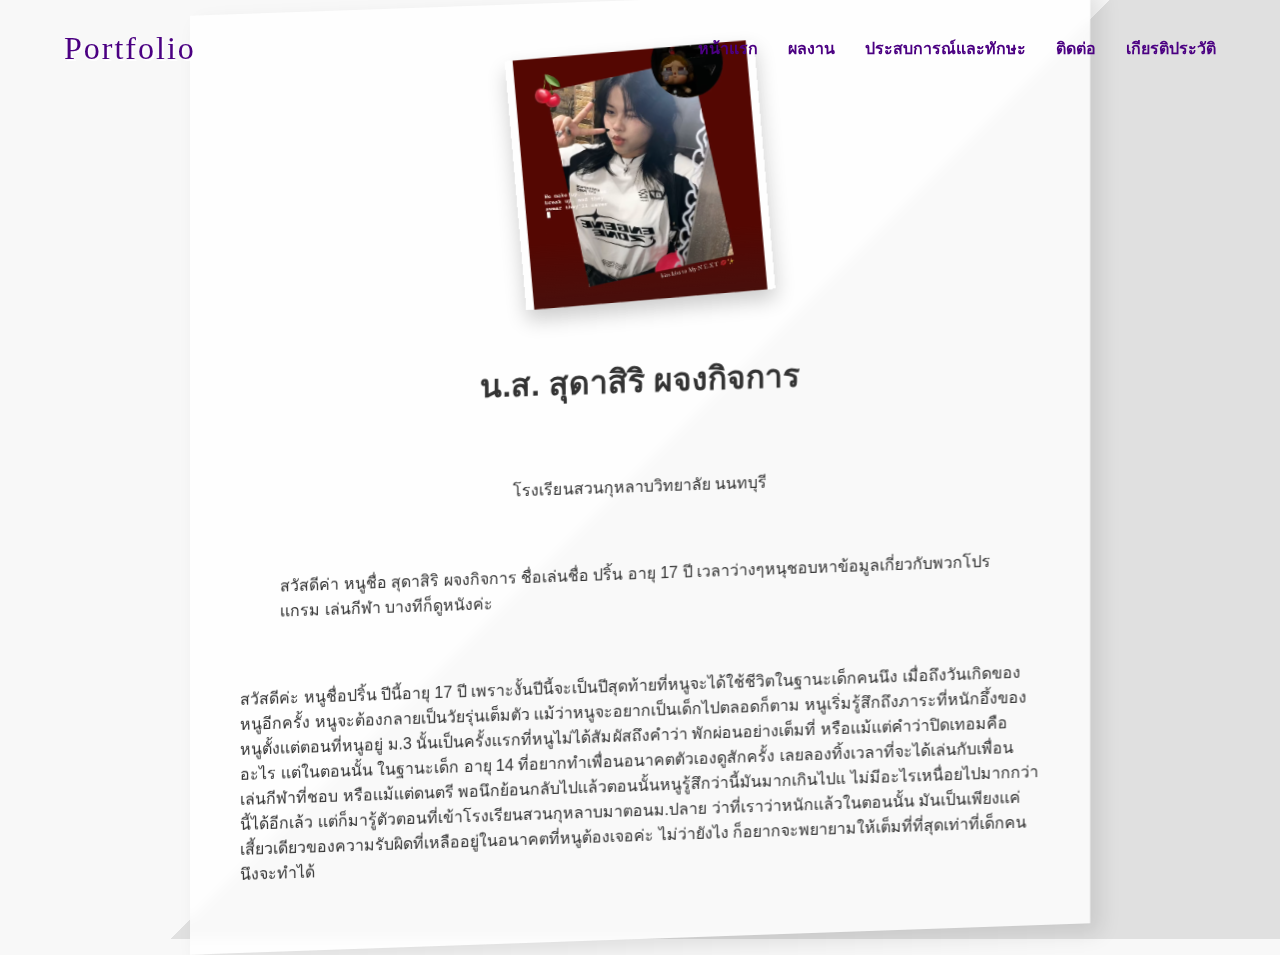
<file: index.html>
<!DOCTYPE html>
<html lang="th">
<head>
    <meta charset="UTF-8">
    <meta name="viewport" content="width=device-width, initial-scale=1.0">
    <title>หน้าแรก - Portfolio</title>
    <link rel="stylesheet" href="style5.css">
    <link rel="stylesheet" href="https://cdnjs.cloudflare.com/ajax/libs/font-awesome/6.0.0-beta3/css/all.min.css">
</head>
<body>
    <header>
        <div class="nav-bar">
            <a href="index.html" class="logo">Portfolio</a>
            <nav class="desktop-menu">
                <ul>
                    <li><a href="index.html">หน้าแรก</a></li>
                    <li><a href="portfolio.html">ผลงาน</a></li>
                    <li><a href="skills.html">ประสบการณ์และทักษะ</a></li>
                    <li><a href="contact.html">ติดต่อ</a></li>
                    <li><a href="awards.html">เกียรติประวัติ</a></li>
                </ul>
            </nav>
            <div class="hamburger-menu">
                <i class="fa-solid fa-bars"></i>
            </div>
        </div>
        <nav class="mobile-menu">
            <ul>
                <li><a href="index.html">หน้าแรก</a></li>
                <li><a href="portfolio.html">ผลงาน</a></li>
                <li><a href="skills.html">ประสบการณ์และทักษะ</a></li>
                <li><a href="contact.html">ติดต่อ</a></li>
                <li><a href="awards.html">เกียรติประวัติ</a></li>
            </ul>
        </nav>
    </header>

    <main class="home-section">
        <div class="profile-card">
            <div class="profile-image-container">
                <img src="pictures/profile_pic.png" alt="รูปโปรไฟล์" class="profile-image">
            </div>
            <h1>น.ส. สุดาสิริ ผจงกิจการ</h1>
            <p class="institution">โรงเรียนสวนกุหลาบวิทยาลัย นนทบุรี</p>
            <blockquote class="quote">สวัสดีค่า หนูชื่อ สุดาสิริ ผจงกิจการ ชื่อเล่นชื่อ ปริ้น อายุ 17 ปี เวลาว่างๆหนุชอบหาข้อมูลเกี่ยวกับพวกโปรเเกรม เล่นกีฬา บางทีก็ดูหนังค่ะ</blockquote>
            <p class="bio">
                 สวัสดีค่ะ หนูชื่อปริ้น ปีนี้อายุ 17 ปี เพราะงั้นปีนี้จะเป็นปีสุดท้ายที่หนูจะได้ใช้ชีวิตในฐานะเด็กคนนึง
              เมื่อถึงวันเกิดของหนูอีกครั้ง หนูจะต้องกลายเป็นวัยรุ่นเต็มตัว เเม้ว่าหนูจะอยากเป็นเด็กไปตลอดก็ตาม
              หนูเริ่มรู้สึกถึงภาระที่หนักอึ้งของหนูตั้งเเต่ตอนที่หนูอยู่ ม.3
              นั้นเป็นครั้งเเรกที่หนูไม่ได้สัมผัสถึงคำว่า พักผ่อนอย่างเต็มที่ หรือเเม้เเต่คำว่าปิดเทอมคืออะไร
              เเต่ในตอนนั้น ในฐานะเด็ก อายุ 14 ที่อยากทำเพื่อนอนาคตตัวเองดูสักครั้ง เลยลองทิ้งเวลาที่จะได้เล่นกับเพื่อน
              เล่นกีฬาที่ชอบ หรือเเม้เเต่ดนตรี พอนึกย้อนกลับไปเเล้วตอนนั้นหนูรู้สึกว่านี้มันมากเกินไปแ
              ไม่มีอะไรเหนื่อยไปมากกว่านี้ได้อีกเล้ว เเต่ก็มารู้ตัวตอนที่เข้าโรงเรียนสวนกุหลาบมาตอนม.ปลาย
              ว่าที่เราว่าหนักเเล้วในตอนนั้น มันเป็นเพียงเเค่เสี้ยวเดียวของความรับผิดที่เหลืออยู่ในอนาคตที่หนูต้องเจอค่ะ
              ไม่ว่ายังไง ก็อยากจะพยายามให้เต็มที่ที่สุดเท่าที่เด็กคนนึงจะทำได้</p>
        </div>
    </main>
    <script src="script.js"></script>
</body>
</html>
</file>
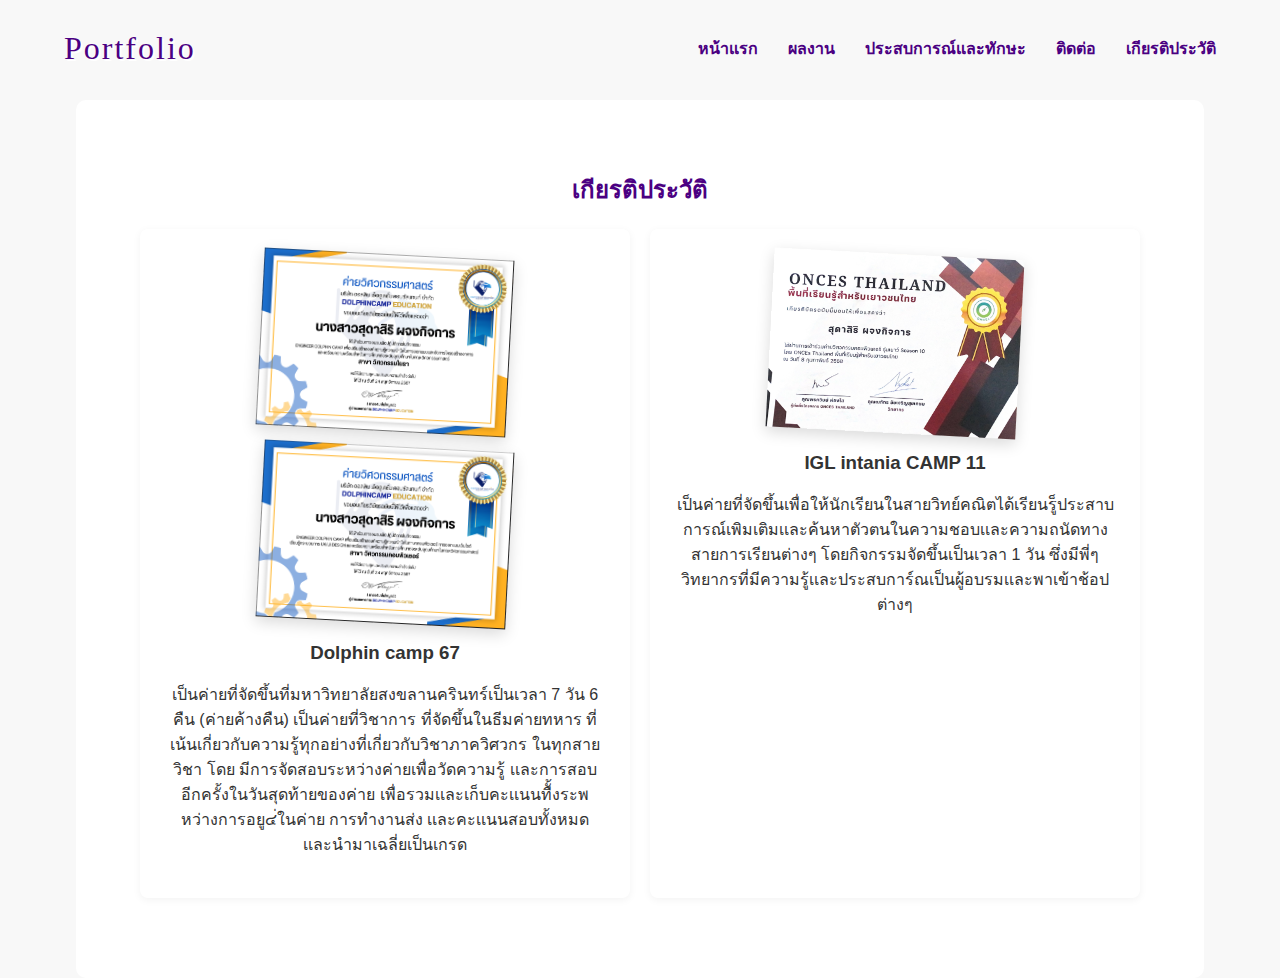
<file: awards.html>
<!DOCTYPE html>
<html lang="th">
<head>
    <meta charset="UTF-8">
    <meta name="viewport" content="width=device-width, initial-scale=1.0">
    <title>เกียรติประวัติ - Portfolio</title>
    <link rel="stylesheet" href="style5.css">
    <link rel="stylesheet" href="https://cdnjs.cloudflare.com/ajax/libs/font-awesome/6.0.0-beta3/css/all.min.css">
</head>
<body>
    <header>
        <div class="nav-bar">
            <a href="index.html" class="logo">Portfolio</a>
            <nav class="desktop-menu">
                <ul>
                    <li><a href="index.html">หน้าแรก</a></li>
                    <li><a href="portfolio.html">ผลงาน</a></li>
                    <li><a href="skills.html">ประสบการณ์และทักษะ</a></li>
                    <li><a href="contact.html">ติดต่อ</a></li>
                    <li><a href="awards.html">เกียรติประวัติ</a></li>
                </ul>
            </nav>
            <div class="hamburger-menu">
                <i class="fa-solid fa-bars"></i>
            </div>
        </div>
        <nav class="mobile-menu">
            <ul>
                <li><a href="index.html">หน้าแรก</a></li>
                <li><a href="portfolio.html">ผลงาน</a></li>
                <li><a href="skills.html">ประสบการณ์และทักษะ</a></li>
                <li><a href="contact.html">ติดต่อ</a></li>
                <li><a href="awards.html">เกียรติประวัติ</a></li>
            </ul>
        </nav>
    </header>

    <main class="page-content">
        <section class="awards-section">
            <h2>เกียรติประวัติ</h2>
            <div class="awards-container">
                <div class="award-item">
                    <img src="pictures/DolphinCamp Yota.png" alt="เกียรติบัตร 1">
                    <img src="pictures/dolphinCampComENG.png" alt="เกียรติบัตร 1">
                    <h3>Dolphin camp 67</h3>
                    <p>เป็นค่ายที่จัดขึ้นที่มหาวิทยาลัยสงขลานครินทร์เป็นเวลา 7 วัน 6 คืน (ค่ายค้างคืน) เป็นค่ายที่วิชาการ ที่จัดขึ้นในธีมค่ายทหาร ที่เน้นเกี่ยวกับความรู้ทุกอย่างที่เกี่ยวกับวิชาภาควิศวกร
            ในทุกสายวิชา โดย มีการจัดสอบระหว่างค่ายเพื่อวัดความรู้ เเละการสอบอีกครั้งในวันสุดท้ายของค่าย
            เพื่อรวมเเละเก็บคะเเนนทืั้งระพหว่างการอยู๔่ในค่าย การทำงานส่ง เเละคะเเนนสอบทั้งหมด เเละนำมาเฉลี่ยเป็นเกรด</p>
                </div>
                <div class="award-item">
                    <img src="pictures/ONES.jpg" alt="เกียรติบัตร 2">
                    <h3>IGL intania CAMP 11</h3>
                    <p>เป็นค่ายที่จัดขึ้นเพื่อให้นักเรียนในสายวิทย์คณิตได้เรียนรู็ประสาบการณ์เพิมเติมเเละค้นหาตัวตนในความชอบเเละความถนัดทางสายการเรียนต่างๆ
          โดยกิจกรรมจัดขึ้นเป็นเวลา 1 วัน ซึ่งมีพี่ๆ วิทยากรที่มีความรู้เเละประสบการ์ณเป็นผู้อบรมเเละพาเข้าช้อปต่างๆ</p>
                </div>
            </div>
            
        </section>
    </main>
    <script src="script.js"></script>
</body>
</html>
</file>
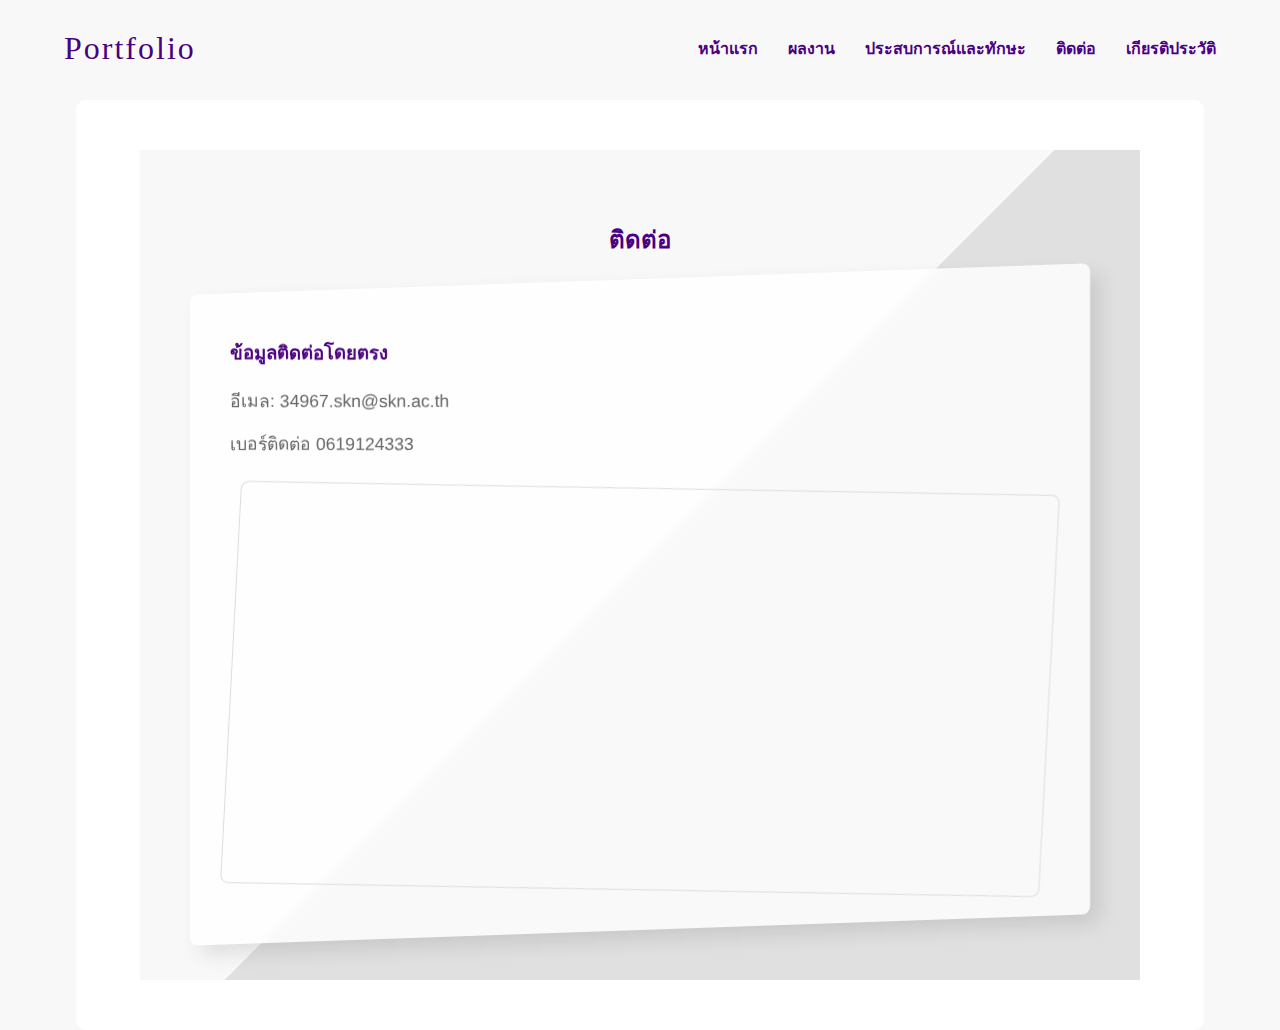
<file: contact.html>
<!DOCTYPE html>
<html lang="th">
<head>
    <meta charset="UTF-8">
    <meta name="viewport" content="width=device-width, initial-scale=1.0">
    <title>ติดต่อ - Portfolio</title>
    <link rel="stylesheet" href="style5.css">
    <link rel="stylesheet" href="https://cdnjs.cloudflare.com/ajax/libs/font-awesome/6.0.0-beta3/css/all.min.css">
</head>
<body>
    <header>
        <div class="nav-bar">
            <a href="index.html" class="logo">Portfolio</a>
            <nav class="desktop-menu">
                <ul>
                    <li><a href="index.html">หน้าแรก</a></li>
                    <li><a href="portfolio.html">ผลงาน</a></li>
                    <li><a href="skills.html">ประสบการณ์และทักษะ</a></li>
                    <li><a href="contact.html">ติดต่อ</a></li>
                    <li><a href="awards.html">เกียรติประวัติ</a></li>
                </ul>
            </nav>
            <div class="hamburger-menu">
                <i class="fa-solid fa-bars"></i>
            </div>
        </div>
        <nav class="mobile-menu">
            <ul>
                <li><a href="index.html">หน้าแรก</a></li>
                <li><a href="portfolio.html">ผลงาน</a></li>
                <li><a href="skills.html">ประสบการณ์และทักษะ</a></li>
                <li><a href="contact.html">ติดต่อ</a></li>
                <li><a href="awards.html">เกียรติประวัติ</a></li>
            </ul>
        </nav>
    </header>

    <main class="page-content">
        <section class="contact-section">
            <h2>ติดต่อ</h2>
            <div class="contact-container">
                <div class="contact-info-box">
                    <h3>ข้อมูลติดต่อโดยตรง</h3>
                    <p>อีเมล: 34967.skn@skn.ac.th</p>
                    <p>เบอร์ติดต่อ 0619124333</p>
                    <div class="map-container">
                        <iframe src="https://www.google.com/maps/embed?pb=!1m18!1m12!1m3!1d3872.8169895161946!2d100.50882417485894!3d13.909884686498645!2m3!1f0!2f0!3f0!3m2!1i1024!2i768!4f13.1!3m3!1m2!1s0x30e284bf07b056ef%3A0x91389b7279f9988d!2z4LmC4Lij4LiH4LmA4Lij4Li14Lii4LiZ4Liq4Lin4LiZ4LiB4Li44Lir4Lil4Liy4Lia4Lin4Li04LiX4Lii4Liy4Lil4Lix4LiiIOC4meC4meC4l-C4muC4uOC4o-C4tQ!5e0!3m2!1sth!2sth!4v1757340426388!5m2!1sth!2sth" width="600" height="450" style="border:0;" allowfullscreen="" loading="lazy" referrerpolicy="no-referrer-when-downgrade"></iframe>
                    </div>
                </div>
            </div>
        </section>
    </main>
    <script src="script.js"></script>
</body>
</html>
</file>
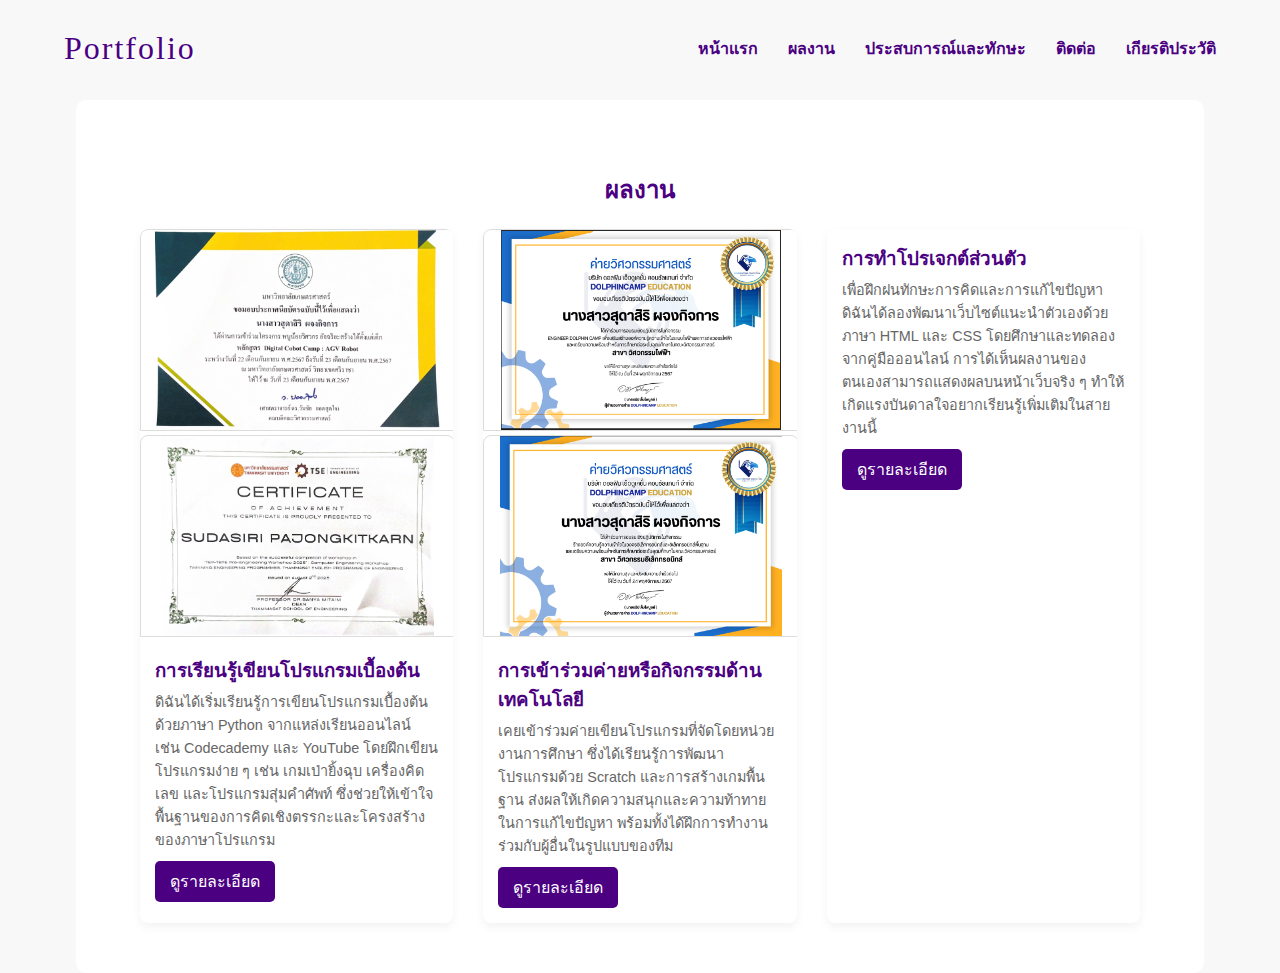
<file: portfolio.html>
<!DOCTYPE html>
<html lang="th">
<head>
    <meta charset="UTF-8">
    <meta name="viewport" content="width=device-width, initial-scale=1.0">
    <title>ผลงาน - Portfolio</title>
    <link rel="stylesheet" href="style5.css">
    <link rel="stylesheet" href="https://cdnjs.cloudflare.com/ajax/libs/font-awesome/6.0.0-beta3/css/all.min.css">
</head>
<body>
    <header>
        <div class="nav-bar">
            <a href="index.html" class="logo">Portfolio</a>
            <nav class="desktop-menu">
                <ul>
                    <li><a href="index.html">หน้าแรก</a></li>
                    <li><a href="portfolio.html">ผลงาน</a></li>
                    <li><a href="skills.html">ประสบการณ์และทักษะ</a></li>
                    <li><a href="contact.html">ติดต่อ</a></li>
                    <li><a href="awards.html">เกียรติประวัติ</a></li>
                </ul>
            </nav>
            <div class="hamburger-menu">
                <i class="fa-solid fa-bars"></i>
            </div>
        </div>
        <nav class="mobile-menu">
            <ul>
                <li><a href="index.html">หน้าแรก</a></li>
                <li><a href="portfolio.html">ผลงาน</a></li>
                <li><a href="skills.html">ประสบการณ์และทักษะ</a></li>
                <li><a href="contact.html">ติดต่อ</a></li>
                <li><a href="awards.html">เกียรติประวัติ</a></li>
            </ul>
        </nav>
    </header>

    <main class="page-content">
        <section class="portfolio-section">
            <h2>ผลงาน</h2>
            <div class="portfolio-grid">
                <div class="portfolio-item">
                    <img src="pictures/kaset.jpg" alt="ภาพตัวอย่างผลงาน 1">
                    <img src="pictures/TU COMENG.jpg" alt="ภาพตัวอย่างผลงาน 1">
                    <h3>การเรียนรู้เขียนโปรแกรมเบื้องต้น</h3>
                    <p>ดิฉันได้เริ่มเรียนรู้การเขียนโปรแกรมเบื้องต้นด้วยภาษา
   Python จากแหล่งเรียนออนไลน์ เช่น Codecademy และ YouTube โดยฝึกเขียนโปรแกรมง่าย ๆ เช่น เกมเป่ายิ้งฉุบ 
   เครื่องคิดเลข และโปรแกรมสุ่มคำศัพท์ ซึ่งช่วยให้เข้าใจพื้นฐานของการคิดเชิงตรรกะและโครงสร้างของภาษาโปรแกรม</p>
                    <a href="#" class="btn-link">ดูรายละเอียด</a>
                </div>
                <div class="portfolio-item">
                    <img src="pictures/ElectricalEng.png" alt="ภาพตัวอย่างผลงาน 2">
                    <img src="pictures/ElectronicsEng.png" alt="ภาพตัวอย่างผลงาน 2">
                    <h3>การเข้าร่วมค่ายหรือกิจกรรมด้านเทคโนโลยี</h3>
                    <p>เคยเข้าร่วมค่ายเขียนโปรแกรมที่จัดโดยหน่วยงานการศึกษา
   ซึ่งได้เรียนรู้การพัฒนาโปรแกรมด้วย Scratch และการสร้างเกมพื้นฐาน 
   ส่งผลให้เกิดความสนุกและความท้าทายในการแก้ไขปัญหา พร้อมทั้งได้ฝึกการทำงานร่วมกับผู้อื่นในรูปแบบของทีม</p>
                    <a href="#" class="btn-link">ดูรายละเอียด</a>
                </div>
                <div class="portfolio-item">
                    <h3>การทำโปรเจกต์ส่วนตัว</h3>
                    <p>เพื่อฝึกฝนทักษะการคิดและการแก้ไขปัญหา ดิฉันได้ลองพัฒนาเว็บไซต์แนะนำตัวเองด้วยภาษา
   HTML และ CSS โดยศึกษาและทดลองจากคู่มือออนไลน์ การได้เห็นผลงานของตนเองสามารถแสดงผลบนหน้าเว็บจริง ๆ ทำให้เกิดแรงบันดาลใจอยากเรียนรู้เพิ่มเติมในสายงานนี้</p>
                    <a href="#" class="btn-link">ดูรายละเอียด</a>
                </div>
            </div>
        </section>
    </main>
    <script src="script.js"></script>
</body>
</html>
</file>
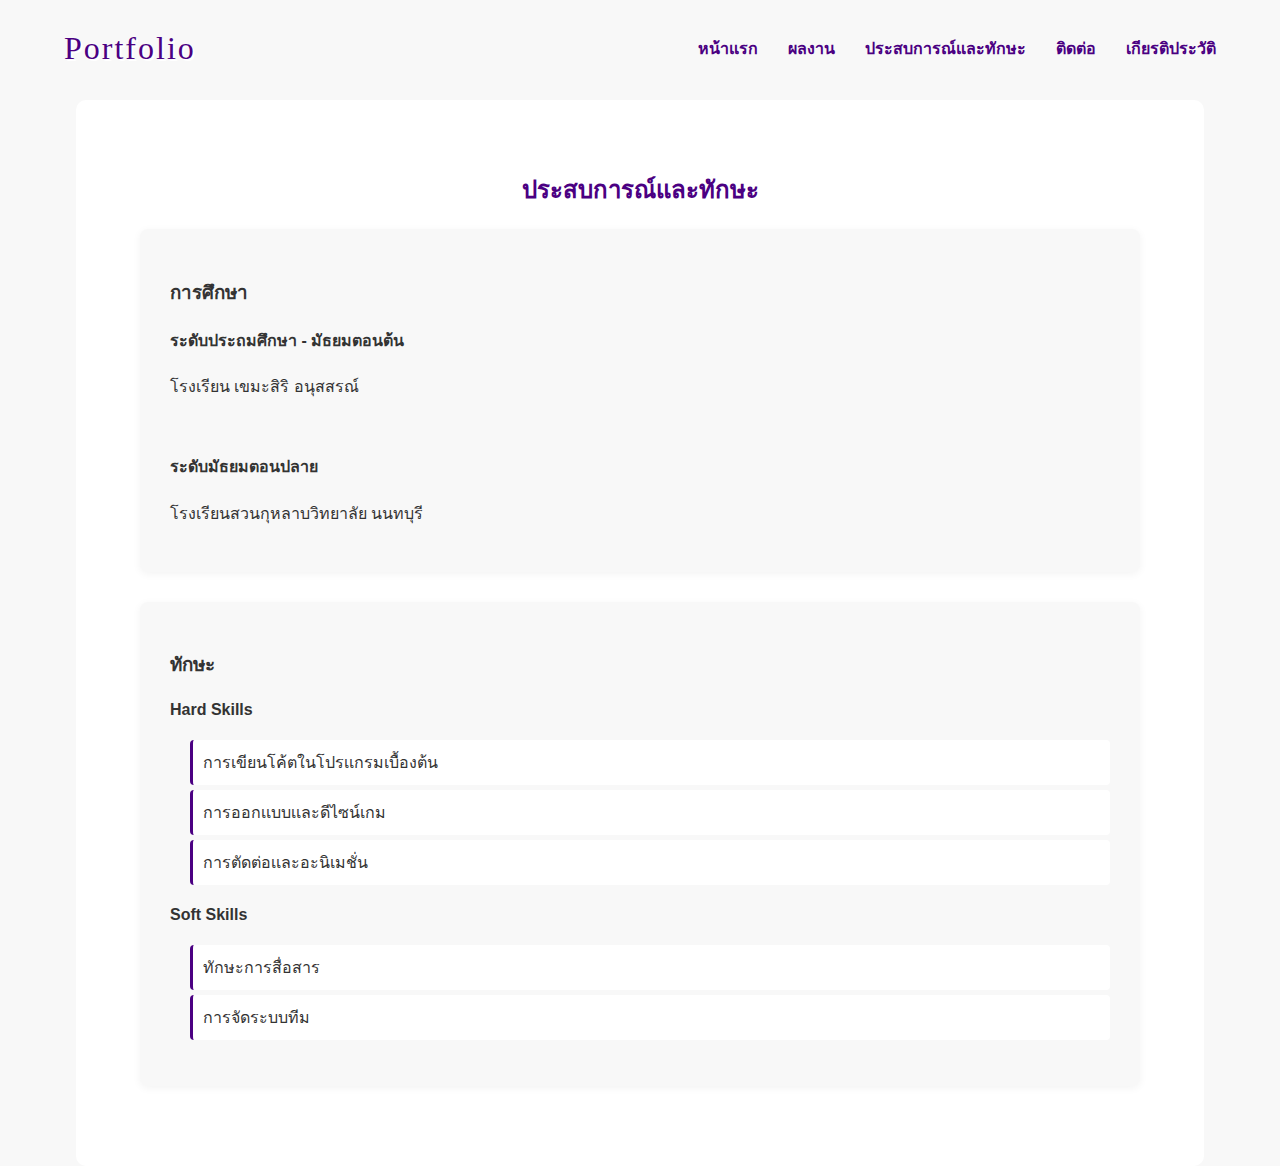
<file: skills.html>
<!DOCTYPE html>
<html lang="th">
<head>
    <meta charset="UTF-8">
    <meta name="viewport" content="width=device-width, initial-scale=1.0">
    <title>ประสบการณ์และทักษะ - Portfolio</title>
    <link rel="stylesheet" href="style5.css">
    <link rel="stylesheet" href="https://cdnjs.cloudflare.com/ajax/libs/font-awesome/6.0.0-beta3/css/all.min.css">
</head>
<body>
    <header>
        <div class="nav-bar">
            <a href="index.html" class="logo">Portfolio</a>
            <nav class="desktop-menu">
                <ul>
                    <li><a href="index.html">หน้าแรก</a></li>
                    <li><a href="portfolio.html">ผลงาน</a></li>
                    <li><a href="skills.html">ประสบการณ์และทักษะ</a></li>
                    <li><a href="contact.html">ติดต่อ</a></li>
                    <li><a href="awards.html">เกียรติประวัติ</a></li>
                </ul>
            </nav>
            <div class="hamburger-menu">
                <i class="fa-solid fa-bars"></i>
            </div>
        </div>
        <nav class="mobile-menu">
            <ul>
                <li><a href="index.html">หน้าแรก</a></li>
                <li><a href="portfolio.html">ผลงาน</a></li>
                <li><a href="skills.html">ประสบการณ์และทักษะ</a></li>
                <li><a href="contact.html">ติดต่อ</a></li>
                <li><a href="awards.html">เกียรติประวัติ</a></li>
            </ul>
        </nav>
    </header>

    <main class="page-content">
        <section class="skills-section">
            <h2>ประสบการณ์และทักษะ</h2>
            <div class="section-box">
                <h3>การศึกษา</h3>
                <div class="education-item">
                    <h4>ระดับประถมศึกษา - มัธยมตอนต้น</h4> 
                    <p>โรงเรียน เขมะสิริ อนุสสรณ์</p>
                    <br>
                    <h4>ระดับมัธยมตอนปลาย</h4> 
                    <p>โรงเรียนสวนกุหลาบวิทยาลัย นนทบุรี</p>
                </div>
            </div>
            <div class="section-box">
                <h3>ทักษะ</h3>
                <div class="skill-group">
                    <h4>Hard Skills</h4>
                    <ul>
                        <li>การเขียนโค้ตในโปรเเกรมเบื้องต้น</li>
                        <li>การออกเเบบเเละดีไซน์เกม</li>
                        <li>การตัดต่อเเละอะนิเมชั่น</li>
                    </ul>
                </div>
                <div class="skill-group">
                    <h4>Soft Skills</h4>
                    <ul>
                        <li>ทักษะการสื่อสาร</li>
                        <li>การจัดระบบทีม</li>
                    </ul>
                </div>
            </div>
            
        </section>
    </main>
    <script src="script.js"></script>
</body>
</html>
</file>
<file: style5.css>
/*Creative & Artistic*/
/* General & Body */
body {
    font-family: 'Noto Serif Thai', 'Arial', sans-serif;
    margin: 0;
    padding: 0;
    background-color: #f8f8f8;
    color: #333;
}

.page-content {
    padding: 50px 5%;
    max-width: 1000px;
    margin: 0 auto;
    background-color: #fff;
    border-radius: 10px;
    margin-top: 100px;  /*เพิ่มระยะห่างด้านบนเพื่อไม่ให้ซ้อนกับ header */
}

.page-content h2 {
    text-align: center;
    color: #4b0082;
    margin-bottom: 20px;
}

/* Header & Nav */
header {
    background-color: transparent;
    position: absolute;
    width: 100%;
    z-index: 1000;
    top: 10px;
}

.nav-bar {
    display: flex;
    justify-content: space-between;
    align-items: center;
    padding: 20px 5%;
}

.nav-bar .logo {
    font-family: 'Segoe Script', cursive;
    font-size: 2em;
    color: #4b0082;
    text-shadow: 2px 2px #fff;
    text-decoration: none;
    letter-spacing: 2px;
}

.desktop-menu ul {
    list-style: none;
    display: flex;
    gap: 30px;
    margin: 0;
    padding: 0;
}

.desktop-menu a {
    color: #4b0082;
    text-decoration: none;
    font-weight: bold;
    text-transform: uppercase;
    position: relative;
    transition: color 0.3s;
}

.desktop-menu a:hover { 
    color: #8a2be2; 
}

.desktop-menu a::after {
    content: '';
    position: absolute;
    left: 0;
    bottom: -10px;
    width: 100%;
    height: 3px;
    background-color: #ffc107;
    transform: scaleX(0);
    transition: transform 0.3s ease-in-out;
}

.desktop-menu a:hover::after { 
    transform: scaleX(1); 
}

.hamburger-menu { 
    display: none; 
    color: #4b0082; 
    cursor: pointer; 
    font-size: 1.5em; 
}

.mobile-menu {
    display: none;
    background-color: rgba(255, 255, 255, 0.9);
    text-align: center;
    position: absolute;
    top: 60px;
    right: 0;
    width: 250px;
    box-shadow: 0 4px 8px rgba(0, 0, 0, 0.1);
    z-index: 999;
    padding: 10px 0;
}

.mobile-menu ul {
    list-style: none;
    padding: 0;
    margin: 0;
}

.mobile-menu a {
    text-decoration: none;
    color: #4b0082;
    display: block;
    padding: 10px 0;
    border-bottom: 1px solid #ddd;
}

.mobile-menu a:hover {
    background-color: #f0f0f0;
    color: #8a2be2;
}

.mobile-menu.active { 
    display: block; 
}

/* Home Section */
.home-section {
    min-height: 100vh;
    background: linear-gradient(135deg, #f8f8f8 50%, #e0e0e0 50%);
    display: flex;
    justify-content: center;
    align-items: center;
}

.profile-card {
    display: flex;
    align-items: center;
    flex-direction: column;
    gap: 30px;
    padding: 50px;
    background-color: rgba(255, 255, 255, 0.8);
    backdrop-filter: blur(5px);
    box-shadow: 10px 10px 20px rgba(0, 0, 0, 0.1);
    transform: skewY(-2deg);
    max-width: 800px;
}

.profile-image-container {
    transform: skewY(2deg);
}

.profile-image {
    width: 250px;
    height: 250px;
    object-fit: cover;
    object-fit: contain;
    border-radius: 0;
    transform: rotate(-5deg);
    box-shadow: 0 10px 20px rgba(0, 0, 0, 0.2);
}

/* Awards Section */
.awards-container {
    display: flex;
    flex-wrap: wrap;
    gap: 20px;
    justify-content: center;
    margin-bottom: 30px;
}

.award-item {
    background-color: #fff;
    padding: 25px;
    border-radius: 8px;
    box-shadow: 0 2px 8px rgba(0, 0, 0, 0.05);
    text-align: center;
    flex: 1 1 300px;
}

.award-item img {
    width: 100%;
    max-width: 250px; 
    height: auto;
    display: block;
    margin: 0 auto 15px;
    border-radius: 0;
    transform: rotate(3deg);
    box-shadow: 0 5px 15px rgba(0, 0, 0, 0.15);
}

/* Contact Section */
.contact-section {
    display: flex;
    flex-direction: column;
    align-items: center;
    padding: 50px 5%;
    background: linear-gradient(135deg, #f8f8f8 50%, #e0e0e0 50%);
}

.contact-container {
    display: flex;
    flex-wrap: wrap;
    justify-content: center;
    gap: 40px;
    max-width: 1000px;
    width: 100%;
}

.contact-form-box, .contact-info-box {
    flex: 1 1 400px;
    background-color: rgba(255, 255, 255, 0.8);
    backdrop-filter: blur(5px);
    padding: 40px;
    border-radius: 8px;
    box-shadow: 10px 10px 20px rgba(0, 0, 0, 0.1);
    transform: skewY(-2deg);
    transition: transform 0.3s ease-in-out;
}

.contact-form-box:hover, .contact-info-box:hover {
    transform: skewY(-2deg) translateY(-5px);
    box-shadow: 15px 15px 30px rgba(0, 0, 0, 0.2);
}

.contact-form-box h3, .contact-info-box h3 {
    color: #4b0082;
    margin-bottom: 20px;
    text-align: left;
    transform: skewY(2deg); /* แก้ไขการบิดเบี้ยวของหัวข้อ */
}

.contact-form label {
    display: block;
    margin-bottom: 5px;
    font-weight: bold;
    color: #666;
}

.contact-form input[type="text"],
.contact-form input[type="email"],
.contact-form textarea {
    width: 100%;
    padding: 10px;
    margin-bottom: 15px;
    border: 1px solid #ddd;
    border-radius: 5px;
    box-sizing: border-box;
    font-family: 'Noto Serif Thai', serif;
}

.btn-submit {
    display: inline-block;
    padding: 12px 30px;
    background-color: #4b0082;
    color: #fff;
    border: none;
    border-radius: 5px;
    cursor: pointer;
    font-size: 1em;
    font-weight: bold;
    transition: background-color 0.3s ease;
}

.btn-submit:hover {
    background-color: #6a0dad;
}

.contact-info-box p {
    margin: 15px 0;
    font-size: 1.1em;
    color: #666;
    transform: skewY(2deg); /* แก้ไขการบิดเบี้ยวของข้อความ */
}

.contact-info-box .fas, .contact-info-box .fab {
    font-size: 1.2em;
    margin-right: 15px;
    color: #4b0082;
    transform: skewY(2deg); /* แก้ไขการบิดเบี้ยวของไอคอน */
}

.map-container {
    margin-top: 30px;
    border-radius: 8px;
    overflow: hidden;
    border: 1px solid #ddd;
    transform: rotate(3deg);
}

.map-container iframe {
    width: 100%;
    height: 400px;
    display: block;
}

/* Portfolio Section */
.portfolio-grid {
    display: grid;
    grid-template-columns: repeat(auto-fit, minmax(280px, 1fr));
    gap: 30px;
    margin-top: 20px;
}

.portfolio-item {
    background-color: #fff;
    border-radius: 8px;
    box-shadow: 0 4px 10px rgba(0, 0, 0, 0.05);
    overflow: hidden;
    transition: transform 0.3s ease-in-out;
}

.portfolio-item:hover { 
    transform: translateY(-5px); 
    box-shadow: 0 8px 15px rgba(0, 0, 0, 0.1); 
}

.portfolio-item img {
    width: 100%;
    height: 200px;
    object-fit: cover;
    object-fit: contain;
    border: 1px solid #ddd;
    border-radius: 8px 8px 0 0;
}

.portfolio-item h3 {
    padding: 15px 15px 5px 15px;
    margin: 0;
    color: #4b0082;
}

.portfolio-item p {
    padding: 0 15px 10px 15px;
    margin: 0;
    color: #666;
    font-size: 0.9em;
}

.portfolio-item .btn-link {
    display: inline-block;
    margin: 0 15px 15px 15px;
    padding: 8px 15px;
    background-color: #4b0082;
    color: #fff;
    text-decoration: none;
    border-radius: 5px;
    transition: background-color 0.3s ease;
}

/* Skills Section */
.skills-section h2 {
    text-align: center;
    color: #4b0082;
}
.section-box {
    background-color: #f8f8f8;
    padding: 30px;
    border-radius: 8px;
    box-shadow: 0 2px 8px rgba(0, 0, 0, 0.05);
    margin-bottom: 30px;
}
.skill-group ul {
    list-style: none;
    padding-left: 20px;
}
.skill-group li {
    background-color: #fff;
    padding: 10px;
    margin-bottom: 5px;
    border-left: 3px solid #4b0082;
    border-radius: 4px;
}

/* Responsiveness */
@media (max-width: 768px) {
    .desktop-menu { 
        display: none; 
    }

    .hamburger-menu { 
        display: block; 
    }

    .contact-form-box, .contact-info-box {
        flex: 1 1 100%;
        transform: none; /* ยกเลิกการบิดเบี้ยวในหน้าจอมือถือ */
    }

    .awards-container { 
        flex-direction: column; 
    }
}
</file>
